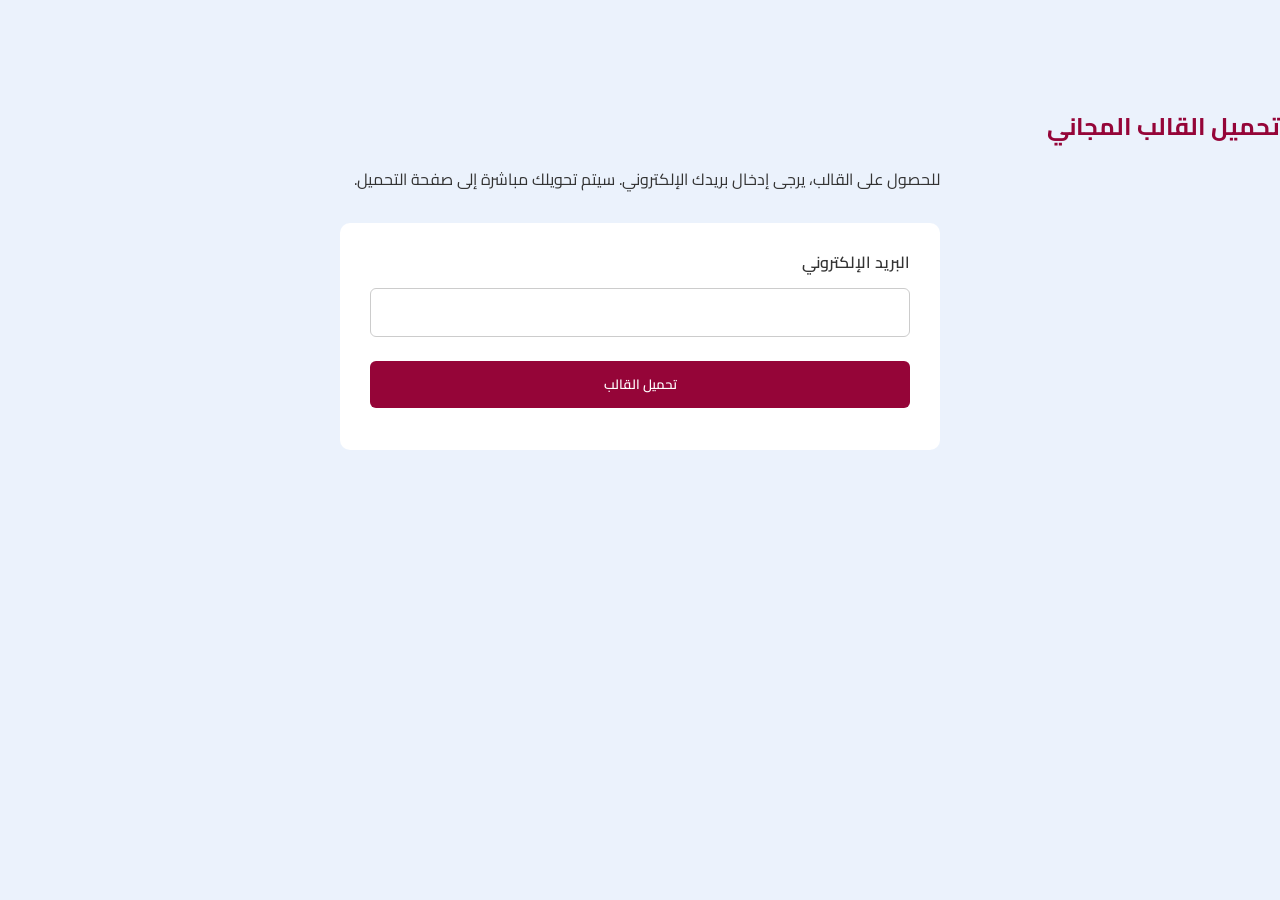
<file: template-download.html>
<!DOCTYPE html>
<html lang="ar">
<head>
  <meta charset="UTF-8">
  <title>تحميل القالب | Mais Yard</title>
  <meta name="viewport" content="width=device-width, initial-scale=1.0">
  <link rel="stylesheet" href="style.css">
</head>
<body>

<section class="section-white">
  <h2>تحميل القالب المجاني</h2>

  <p style="max-width:600px; margin:auto;">
    للحصول على القالب، يرجى إدخال بريدك الإلكتروني.
    سيتم تحويلك مباشرة إلى صفحة التحميل.
  </p>

  <form
    name="template-download"
    method="POST"
    data-netlify="true"
    action="template-thank-you.html"
    style="margin-top:30px;"
  >
    <input type="hidden" name="form-name" value="template-download">

    <label>البريد الإلكتروني</label>
    <input type="email" name="email" required>

    <button type="submit">تحميل القالب</button>
  </form>
</section>

</body>
</html>
</file>
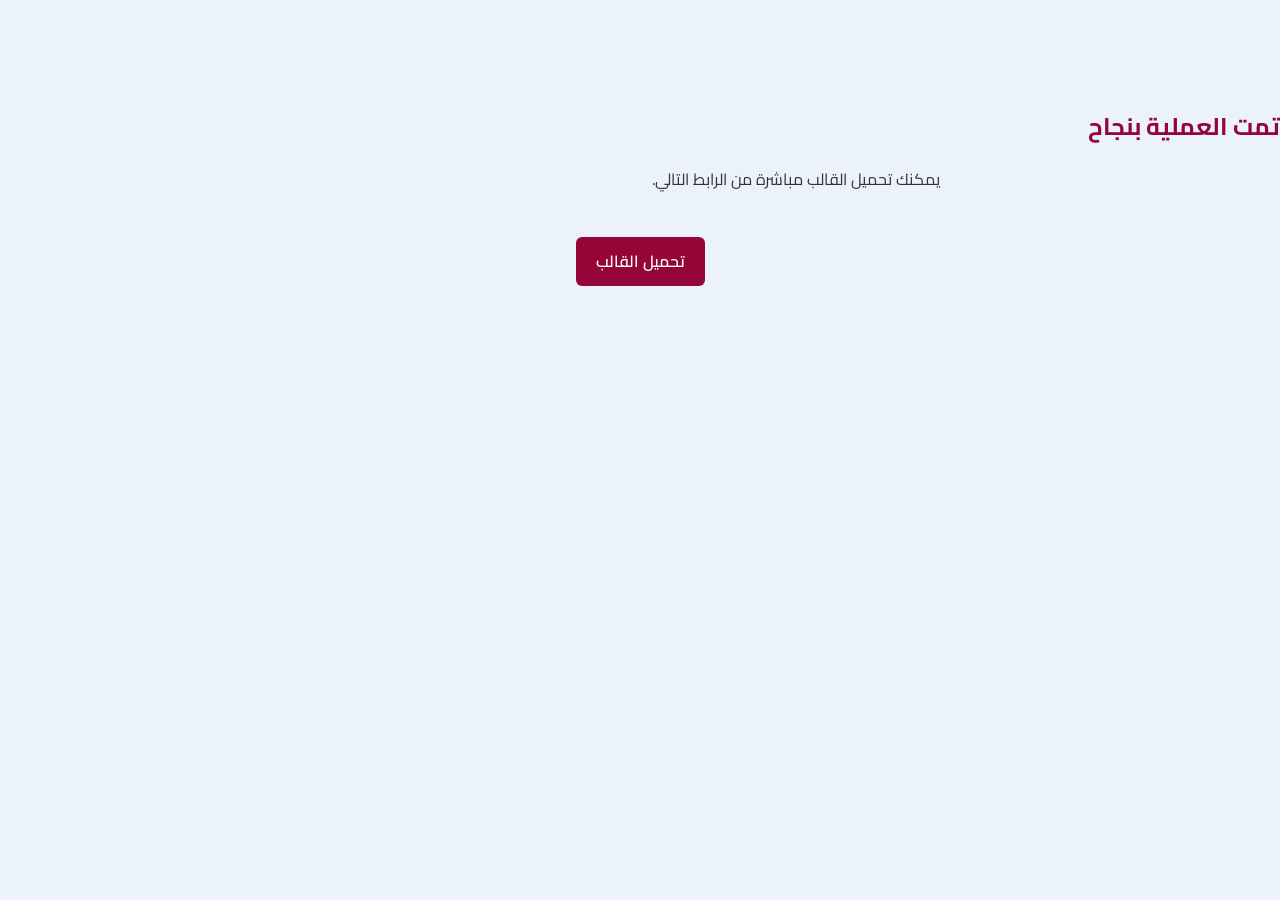
<file: template-thank-you.html>
<!DOCTYPE html>
<html lang="ar">
<head>
  <meta charset="UTF-8">
  <title>تم التحميل | Mais Yard</title>
  <meta name="viewport" content="width=device-width, initial-scale=1.0">
  <link rel="stylesheet" href="style.css">
  <meta name="description" content="تحميل قالب مجاني من Mais Yard لمساعدتك في تنظيم مشروعك.">
</head>
<body>

<section class="section-white">
  <h2>تمت العملية بنجاح</h2>

  <p style="max-width:600px; margin:auto;">
    يمكنك تحميل القالب مباشرة من الرابط التالي.
  </p>

  <div style="text-align:center; margin-top:30px;">
    <a
      href="https://drive.google.com/FILE_LINK_HERE"
      target="_blank"
      class="cta-template"
    >
      تحميل القالب
    </a>
  </div>
</section>

</body>
</html>
</file>
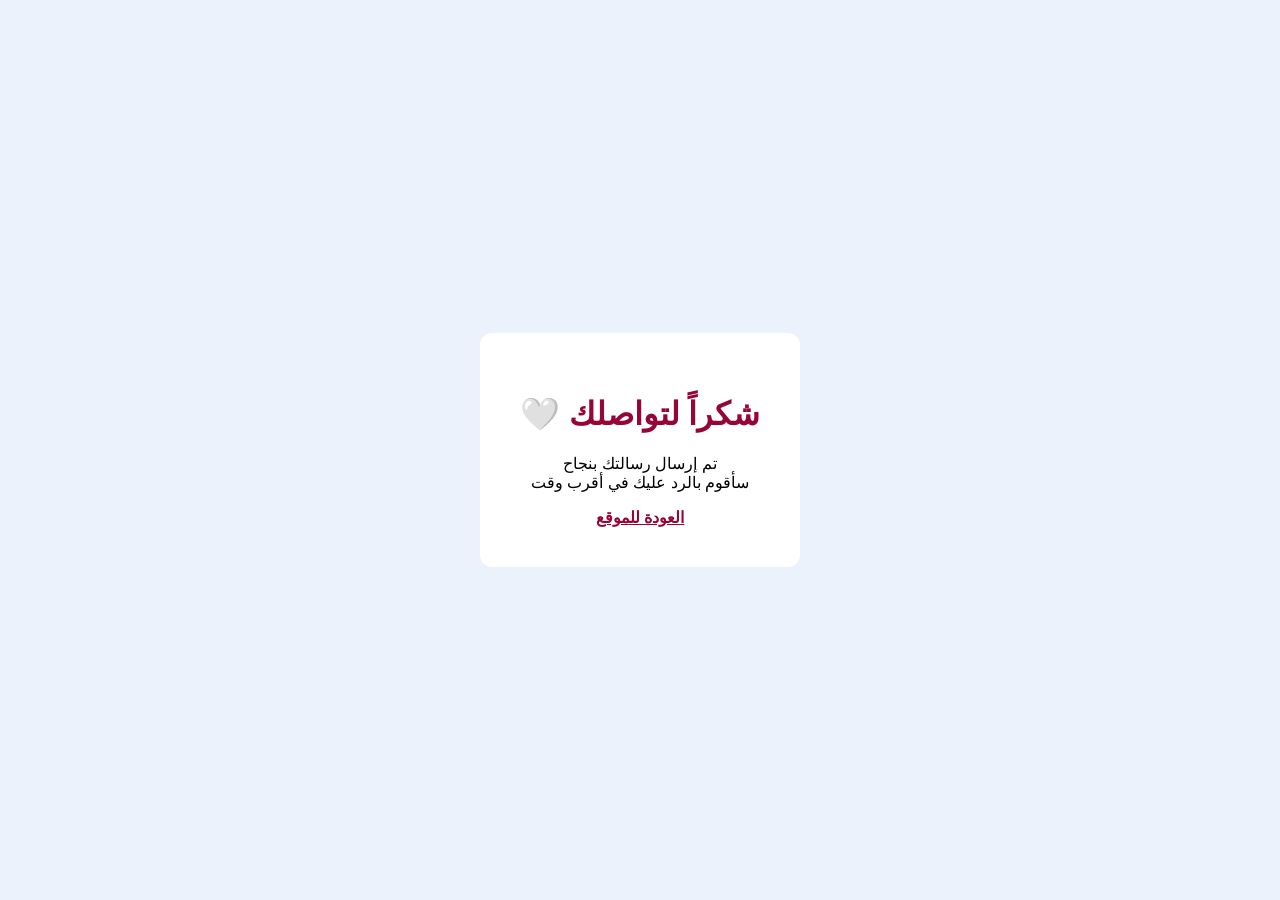
<file: thank-you.html>
<!DOCTYPE html>
<html lang="ar" dir="rtl">
<head>
  <meta charset="UTF-8">
  <title>تم الإرسال بنجاح</title>
  <style>
    body {
      font-family: Cairo, sans-serif;
      background: #ebf2fc;
      display: flex;
      align-items: center;
      justify-content: center;
      height: 100vh;
      margin: 0;
      text-align: center;
    }
    .box {
      background: #fff;
      padding: 40px;
      border-radius: 12px;
      max-width: 420px;
    }
    h1 {
      color: #950538;
    }
  </style>
</head>
<body>
  <div class="box">
    <h1>شكراً لتواصلك 🤍</h1>
    <p>تم إرسال رسالتك بنجاح<br>سأقوم بالرد عليك في أقرب وقت</p>
    <a href="/" style="color:#950538;font-weight:600;">العودة للموقع</a>
  </div>
</body>
</html>
</file>
<file: style.css>
@import url('https://fonts.googleapis.com/css2?family=Cairo:wght@400;600;700&display=swap');

/* ===============================
   GLOBAL
================================ */
*,
*::before,
*::after {
  box-sizing: border-box;
}

html {
  scroll-behavior: smooth;
}

body {
  font-family: 'Cairo', sans-serif;
  background-color: #ebf2fc;
  color: #333;
  margin: 0;
  line-height: 1.7;
  direction: rtl;
  text-align: right;
}

/* ===============================
   NAVBAR OFFSET
================================ */
main {
  margin-top: 80px;
}

/* Fix anchor scroll under fixed navbar */
section {
  scroll-margin-top: 90px;
}

/* ===============================
   NAVBAR
================================ */
.navbar {
  position: fixed;
  top: 0;
  inset-inline-start: 0;
  width: 100%;
  background: #fff;
  z-index: 1000;
  box-shadow: 0 2px 6px rgba(0,0,0,0.1);
}

.nav-container {
  max-width: 1200px;
  margin-inline: auto;
  padding: 10px 20px;
  display: flex;
  align-items: center;
  justify-content: space-between;
}

.nav-logo {
  width: 50px;
}

.nav-links {
  list-style: none;
  display: flex;
  gap: 25px;
  margin: 0;
  padding: 0;
}

.nav-links a {
  text-decoration: none;
  color: #950538;
  font-weight: 600;
  padding: 8px 16px;
  border-radius: 8px;
  transition: background-color 0.3s ease, color 0.3s ease;
}

.nav-links a:hover {
  background-color: #950538;
  color: #fff;
}

.menu-toggle {
  display: none;
  background: none;
  border: none;
  font-size: 22px;
  color: #950538;
  cursor: pointer;
}

/* ===============================
   HEADER
================================ */
header {
  background-color: #fff;
  padding: 60px 0;
}

.header-main {
  display: flex;
  gap: 30px;
  max-width: 1200px;
  margin-inline: auto;
  padding-inline: 20px;
  align-items: center;
  flex-wrap: wrap;
}

.profile-image {
  flex: 0 0 30%;
}

.profile-image img {
  width: 100%;
  border-radius: 10px;
  display: block;
}

.header-text {
  flex: 1;
}

.cta-button {
  display: inline-block;
  margin-top: 16px;
  padding: 12px 26px;
  background-color: #950538;
  color: #fff;
  text-decoration: none;
  font-weight: 600;
  border-radius: 6px;
  transition: background-color 0.3s ease;
}

.cta-button:hover {
  background-color: #333;
}

/* ===============================
   SECTION SYSTEM (المهم)
================================ */
section {
  padding: 90px 0;
  margin: 0;
}

/* اختلاف خلفية خفيف بين الأقسام */
section:nth-of-type(odd) {
  background-color: #ebf2fc;
}

section:nth-of-type(even) {
  background-color: #f6f9ff;
}

/* فاصل بصري */
section:not(:last-of-type)::after {
  content: "";
  display: block;
  width: 120px;
  height: 3px;
  background-color: #950538;
  margin: 70px auto 0;
  border-radius: 3px;
  opacity: 0.2;
}

/* عرض موحد لكل الأقسام */
.section-inner {
  max-width: 900px;
  margin-inline: auto;
  padding-inline: 20px;
}

/* ===============================
   HEADINGS
================================ */
h1,
h2,
h3 {
  line-height: 1.4;
  font-family: 'Cairo', sans-serif;
}

h2 {
  color: #950538;
  margin-bottom: 22px;
}

/* ===============================
   STATS
================================ */
.stats {
  display: flex;
  gap: 20px;
  flex-wrap: wrap;
  justify-content: center;
  margin-top: 25px;
}

.stat {
  background: #fff;
  padding: 22px;
  border-radius: 12px;
  flex: 1 1 160px;
  text-align: center;
  font-weight: 600;
  display: flex;
  flex-direction: column;
  align-items: center;
  min-height: 140px;
}

.stat strong {
  font-size: 48px;
  font-weight: 700;
  color: #950538;
  line-height: 1;
}

.stat span {
  font-size: 18px;
  margin-top: 8px;
}

/* ===============================
   SERVICES & TEMPLATES
================================ */
.services-container {
  display: grid;
  grid-template-columns: repeat(3, 1fr);
  gap: 22px;
}

.service-card {
  background: #fff;
  padding: 18px 16px 20px;
  border-radius: 10px;
  text-align: center;
  display: flex;
  flex-direction: column;
  justify-content: space-between;
  transition: transform 0.3s ease, box-shadow 0.3s ease;
}

.service-card:hover {
  transform: translateY(-6px);
  box-shadow: 0 10px 24px rgba(0,0,0,0.15);
}

.service-card img {
  width: 300px;
  height: 300px;
  max-width: 100%;
  object-fit: contain;
  margin: 0 auto 14px;
  border-radius: 8px;
  display: block;
}

.service-card h3 {
  margin: 10px 0 6px;
  color: #950538;
}

.service-card p {
  margin: 6px 0;
  line-height: 1.6;
}

.price {
  font-weight: 700;
}

.cta-service,
.cta-template {
  margin-top: 14px;
  display: inline-block;
  padding: 11px 20px;
  background-color: #950538;
  color: #fff;
  text-decoration: none;
  border-radius: 6px;
  font-weight: 600;
  transition: background-color 0.3s ease;
}

.cta-service:hover,
.cta-template:hover {
  background-color: #333;
}

/* ===============================
   PORTFOLIO
================================ */
.portfolio-container {
  display: grid;
  grid-template-columns: repeat(3, 1fr);
  gap: 24px;
}

.portfolio-card {
  background: #fff;
  border-radius: 10px;
  overflow: hidden;
}

.portfolio-card img {
  width: 100%;
  height: auto;          /* لا قص */
  display: block;
}

@media (max-width: 900px) {
  .portfolio-container {
    grid-template-columns: repeat(2, 1fr);
  }
}

@media (max-width: 600px) {
  .portfolio-container {
    grid-template-columns: 1fr;
  }
}


/* Lightbox cursor */
.lightbox {
  cursor: zoom-in;
}

/* ===============================
   RESPONSIVE
================================ */
@media (max-width: 1024px) {
  .portfolio-container {
    grid-template-columns: repeat(2, 1fr);
  }
}

@media (max-width: 768px) {
  .portfolio-container {
    grid-template-columns: 1fr;
  }

  .portfolio-card p {
    font-size: 15px;
  }
}


/* ===============================
   CONTACT
================================ */
form {
  background: #fff;
  padding: 26px 30px;
  border-radius: 10px;
  max-width: 600px;
  margin: 32px auto;
}

form label {
  font-weight: 600;
  display: block;
  margin-bottom: 4px;
}

form input,
form textarea,
form select,
form button {
  width: 100%;
  padding: 11px;
  margin: 8px 0 16px;
  border-radius: 6px;
  border: 1px solid #ccc;
  font-family: 'Cairo', sans-serif;
  background: #fff;
}

form textarea {
  resize: vertical;
}

form button {
  background-color: #950538;
  color: #fff;
  font-weight: 600;
  cursor: pointer;
  border: none;
}

/* Phone group */
.phone-group {
  display: flex;
  gap: 10px;
}

.phone-group select {
  width: 40%;
}

.phone-group input {
  width: 60%;
}

/* Contact icons */
.contact-icons {
  display: flex;
  justify-content: center;
  gap: 26px;
  margin-top: 22px;
}

.contact-icons i {
  font-size: 28px;
  color: #950538;
}

/* ===============================
   FOOTER
================================ */
footer {
  text-align: center;
  padding: 26px;
  background: #fff;
  margin-top: 0;
  font-family: 'Cairo', sans-serif;
}

/* ===============================
   ACCESSIBILITY
================================ */
a:focus,
button:focus {
  outline: 2px solid #950538;
  outline-offset: 3px;
}

/* ===============================
   MOBILE
================================ */
@media (max-width: 768px) {

  .menu-toggle {
    display: block;
  }

  .nav-links {
    position: fixed;
    top: 0;
    inset-inline-end: -100%;
    width: 260px;
    height: 100vh;
    background: #fff;
    flex-direction: column;
    padding-top: 90px;
    gap: 20px;
    transition: inset-inline-end 0.3s ease;
    box-shadow: -2px 0 10px rgba(0,0,0,0.15);
  }

  .nav-links.active {
    inset-inline-end: 0;
  }

  .header-main {
    flex-direction: column;
    text-align: center;
  }

  .profile-image {
    width: 70%;
  }

  .services-container {
    grid-template-columns: 1fr;
  }

  .service-card {
    max-width: 420px;
    margin-inline: auto;
  }

  .portfolio-container,
  .stats {
    flex-direction: column;
    align-items: center;
  }

  .stat {
    width: 90%;
    min-height: auto;
  }

  .stat strong {
    font-size: 36px;
  }

  .stat span {
    font-size: 16px;
  }
}

/* ===============================
   REDUCED MOTION
================================ */
@media (prefers-reduced-motion: reduce) {
  * {
    animation: none !important;
    transition: none !important;
  }
}
</file>
